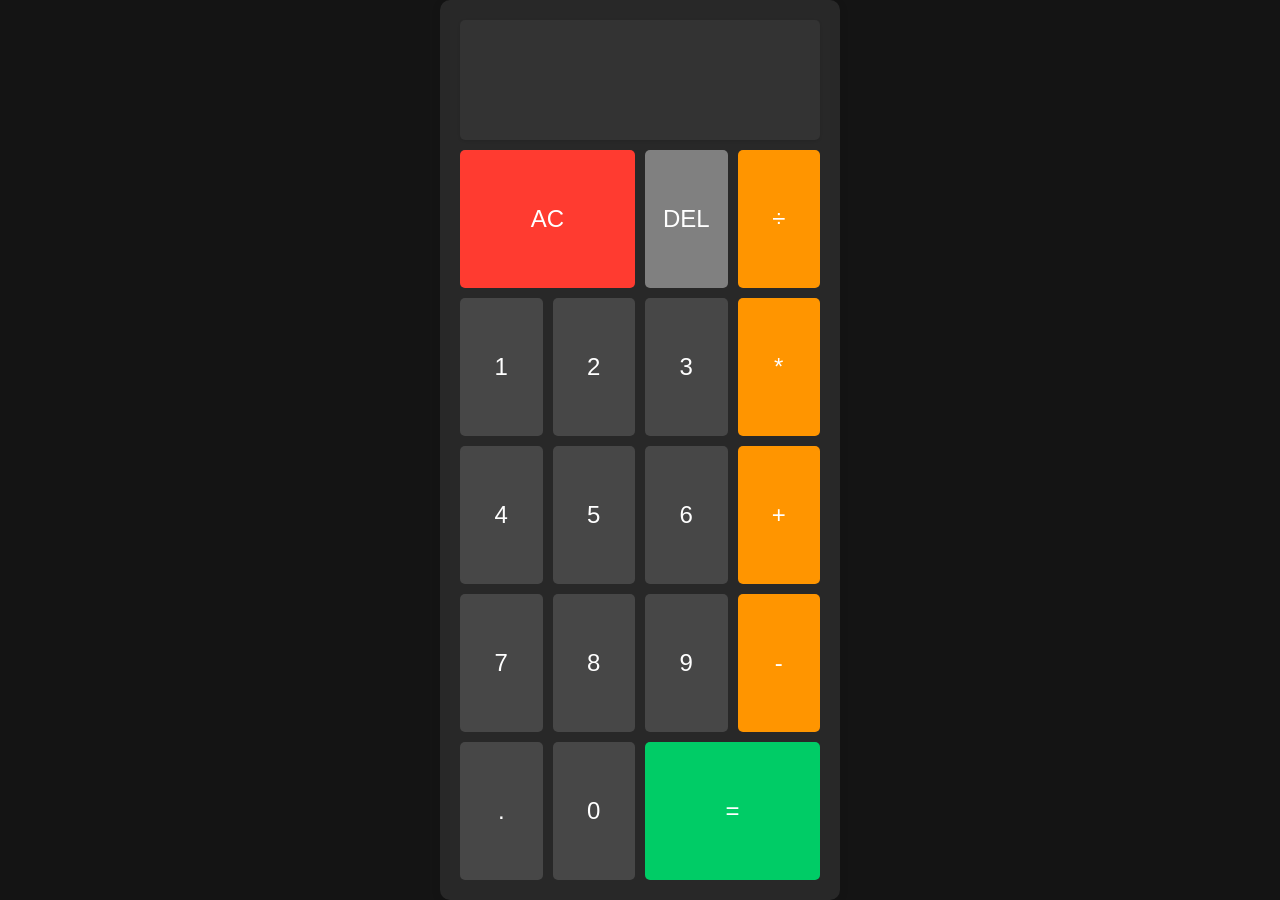
<file: Calculator final/index.html>
<!DOCTYPE html>
<html lang="en">
<head>
  <meta charset="UTF-8">
  <meta name="viewport" content="width=device-width, initial-scale=1.0">
  <meta http-equiv="X-UA-Compatible" content="ie=edge">
  <title>Calculator</title>
  <link href="styles.css" rel="stylesheet">
  <script src="script.js" defer></script>
</head>
<body>
  <div class="calculator-grid">
    <div class="output">
      <div data-previous-operand class="previous-operand"></div>
      <div data-current-operand class="current-operand"></div>
    </div>
    <button data-all-clear class="span-two">AC</button>
    <button data-delete>DEL</button>
    <button data-operation>÷</button>
    <button data-number>1</button>
    <button data-number>2</button>
    <button data-number>3</button>
    <button data-operation>*</button>
    <button data-number>4</button>
    <button data-number>5</button>
    <button data-number>6</button>
    <button data-operation>+</button>
    <button data-number>7</button>
    <button data-number>8</button>
    <button data-number>9</button>
    <button data-operation>-</button>
    <button data-number>.</button>
    <button data-number>0</button>
    <button data-equals class="span-two">=</button>
  </div>
</body>
</html>
</file>
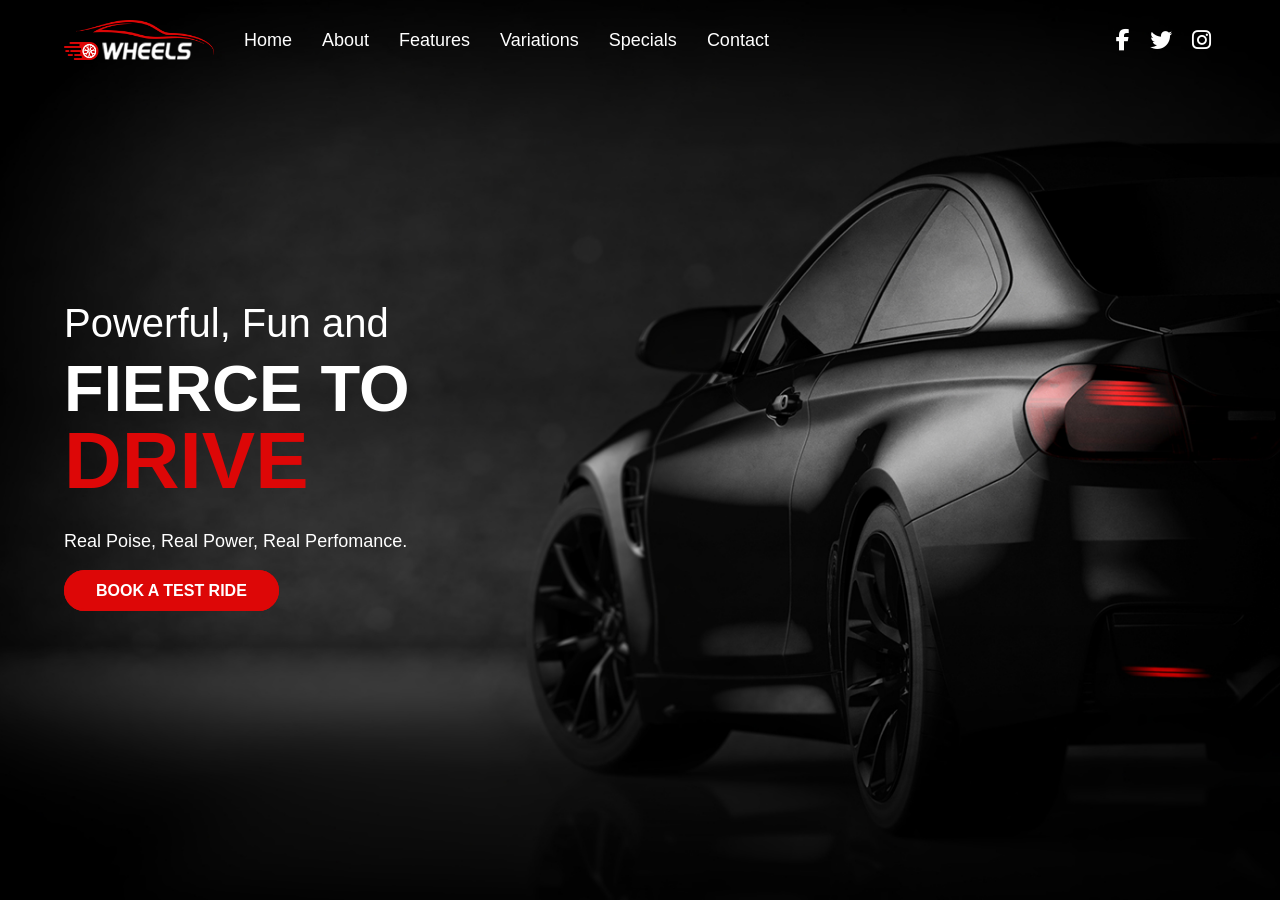
<file: Landing page/index.html>
<!DOCTYPE html>
<html lang="en">
<head>
    <meta charset="UTF-8">
    <meta http-equiv="X-UA-Compatible" content="IE=edge">
    <meta name="viewport" content="width=device-width, initial-scale=1.0">
    <title>Cars</title>

    <!-- Link Font Awesome -->
    <link rel="stylesheet" href="https://cdnjs.cloudflare.com/ajax/libs/font-awesome/6.4.0/css/all.min.css">

    <!-- Link File CSS -->
    <link rel="stylesheet" href="style.css">
</head>
<body>
    <header>
        <nav>
            <img src="img/car-logo.png" class="logo" alt="">
            <div class="menu">
                <a href="#">Home</a>
                <a href="#">About</a>
                <a href="#">Features</a>
                <a href="#">Variations</a>
                <a href="#">Specials</a>
                <a href="#">Contact</a>
            </div>

            <div class="social">
                <a href="#"><i class="fa-brands fa-facebook-f"></i></a>
                <a href="#"><i class="fa-brands fa-twitter"></i></a>
                <a href="#"><i class="fa-brands fa-instagram"></i></a>
            </div>
        </nav>
    </header>
    
    <div class="hero">

        <div class="text">
            <h4>Powerful, Fun and</h4>
            <h1>Fierce to <br> <span>Drive</span></h1>
            <p>Real Poise, Real Power, Real Perfomance.</p>
            <a href="#" class="btn">book a test ride</a>
        </div>
    </div>

    <script>
        let heroBg = document.querySelector('.hero');

        setInterval(() => {
            heroBg.style.backgroundImage = "url(img/bg-light.jpg)"
            
            setTimeout(() => {
                heroBg.style.backgroundImage = "url(img/bg.jpg)"
            }, 1000);
        }, 2200);
    </script>
</body>
</html>
</file>
<file: Calculator final/styles.css>
*, *::before, *::after {
  box-sizing: border-box;
  font-family: 'Segoe UI', Tahoma, Geneva, Verdana, sans-serif;
  font-weight: 300;
}

body {
  padding: 0;
  margin: 0;
  background-color: #141414;
}

.calculator-grid {
  display: grid;
  justify-content: center;
  align-content: center;
  min-height: 100vh;
  grid-template-columns: repeat(4, 1fr);
  grid-template-rows: minmax(120px, auto) repeat(5, 1fr);
  gap: 10px;
  max-width: 400px;
  margin: 0 auto;
  padding: 20px;
  border-radius: 10px;
  background-color: #282828;
  box-shadow: 0 2px 10px rgba(0, 0, 0, 0.1);
}

.calculator-grid > button {
  cursor: pointer;
  font-size: 1.5rem;
  border: none;
  outline: none;
  background-color: #474747;
  color: #ffffff;
  border-radius: 5px;
  transition: background-color 0.3s ease;
}

.calculator-grid > button:hover {
  background-color: #555555;
}

.calculator-grid > button[data-operation] {
  background-color: #ff9500;
  color: #ffffff;
}

.calculator-grid > button[data-operation]:hover {
  background-color: #ffaa00;
}

.calculator-grid > button[data-equals] {
  background-color: #00cc66;
  color: #ffffff;
}

.calculator-grid > button[data-equals]:hover {
  background-color: #00dd77;
}

.calculator-grid > button[data-all-clear] {
  background-color: #ff3b30;
  color: #ffffff;
}

.calculator-grid > button[data-all-clear]:hover {
  background-color: #ff4433;
}

.calculator-grid > button[data-delete] {
  background-color: #808080;
  color: #ffffff;
}

.calculator-grid > button[data-delete]:hover {
  background-color: #999999;
}

.calculator-grid > button[data-number="0"],
.calculator-grid > button[data-number="1"],
.calculator-grid > button[data-number="2"],
.calculator-grid > button[data-number="3"],
.calculator-grid > button[data-number="4"],
.calculator-grid > button[data-number="5"],
.calculator-grid > button[data-number="6"],
.calculator-grid > button[data-number="7"],
.calculator-grid > button[data-number="8"],
.calculator-grid > button[data-number="9"] {
  color: #ffffff;
}

.span-two {
  grid-column: span 2;
}

.output {
  grid-column: 1 / -1;
  background-color: #333333;
  display: flex;
  align-items: flex-end;
  justify-content: flex-end;
  flex-direction: column;
  padding: 10px;
  border-radius: 5px;
  box-shadow: 0 1px 3px rgba(0, 0, 0, 0.1);
}

.output .previous-operand {
  color: #999999;
  font-size: 1.2rem;
  margin-bottom: 5px;
}

.output .current-operand {
  color: #ffffff;
  font-size: 2rem;
  margin-top: 5px;
}

/* Media Queries */

@media screen and (max-width: 600px) {
  .calculator-grid {
    padding: 10px;
    gap: 5px;
  }

  .calculator-grid > button {
    font-size: 1.2rem;
  }

  .output .previous-operand {
    font-size: 1rem;
  }

  .output .current-operand {
    font-size: 1.8rem;
  }
}
</file>
<file: Landing page/style.css>
* {
    padding: 0;
    margin: 0;
    box-sizing: border-box;
    text-decoration: none;
    font-family: 'Poppins', sans-serif;
  }
  
  body {
    background-color: #141414;
    display: flex;
    flex-direction: column;
    min-height: 100vh;
  }
  
  header {
    position: fixed;
    top: 0;
    left: 0;
    right: 0;
    width: 100%;
    z-index: 999;
  }
  
  header nav {
    width: 90%;
    margin: auto;
    display: flex;
    justify-content: space-between;
    align-items: center;
    height: 80px;
  }
  
  header nav .logo {
    width: 150px;
  }
  
  header nav .menu {
    display: flex;
    align-items: center;
  }
  
  nav .menu a {
    color: #fff;
    margin-left: 30px;
    position: relative;
    font-weight: 500;
    font-size: 18px;
  }
  
  nav .menu a::after {
    content: '';
    position: absolute;
    bottom: -5px;
    left: 0;
    width: 0%;
    height: 2px;
    background-color: #dd0707;
    transition: 0.4s;
  }
  
  nav .menu a:hover::after {
    width: 100%;
  }
  
  nav .social {
    display: flex;
    align-items: center;
    margin-left: auto;
  }
  
  nav .social a {
    margin-left: 10px;
    padding: 5px;
  }
  
  nav .social a i {
    color: #fff;
    font-size: 22px;
    transition: 0.3s;
  }
  
  nav .social a i:hover {
    transform: scale(1.3);
    color: #dd0707;
  }
  
  .hero {
    width: 100%;
    flex: 1;
    background: url(img/bg.jpg);
    background-position: center;
    background-size: cover;
    display: flex;
    align-items: center;
  }
  
  .hero .text {
    width: 90%;
    margin-left: 5%;
    text-align: left;
  }
  
  .hero .text h4 {
    font-size: 40px;
    color: #fff;
    font-weight: 500;
    margin-bottom: 10px;
  }
  
  .hero .text h1 {
    color: #fff;
    font-size: 65px;
    text-transform: uppercase;
    line-height: 1;
    margin-bottom: 30px;
  }
  
  .hero .text h1 span {
    color: #dd0707;
    font-size: 80px;
    font-weight: bold;
  }
  
  .hero .text p {
    color: #fff;
    margin-bottom: 30px;
    font-size: 18px;
  }
  
  .hero .text .btn {
    padding: 10px 30px;
    background-color: #dd0707;
    text-transform: uppercase;
    color: #fff;
    font-weight: bold;
    border-radius: 30px;
    border: 2px solid #dd0707;
    transition: 0.3s;
    font-size: 16px;
  }
  
  .hero .text .btn:hover {
    background-color: transparent;
  }
  
  .social-icons {
    display: flex;
    align-items: center;
    justify-content: flex-end;
    padding-right: 20px;
    margin-top: 20px;
  }
  
  .social-icons a {
    margin-left: 10px;
    padding: 5px;
  }
  
  .social-icons a i {
    color: #fff;
    font-size: 20px;
    transition: 0.3s;
  }
  
  .social-icons a i:hover {
    transform: scale(1.3);
    color: #dd0707;
  }
  
  @media screen and (max-width: 768px) {
    header nav .logo {
      width: 120px;
    }
  
    nav .menu a {
      font-size: 16px;
      margin-left: 20px;
    }
  
    nav .social a i {
      font-size: 20px;
    }
  
    .hero .text h4 {
      font-size: 30px;
    }
  
    .hero .text h1 {
      font-size: 45px;
    }
  
    .hero .text h1 span {
      font-size: 60px;
    }
  
    .hero .text p {
      font-size: 16px;
    }
  
    .hero .text .btn {
      font-size: 14px;
    }
  }
</file>
